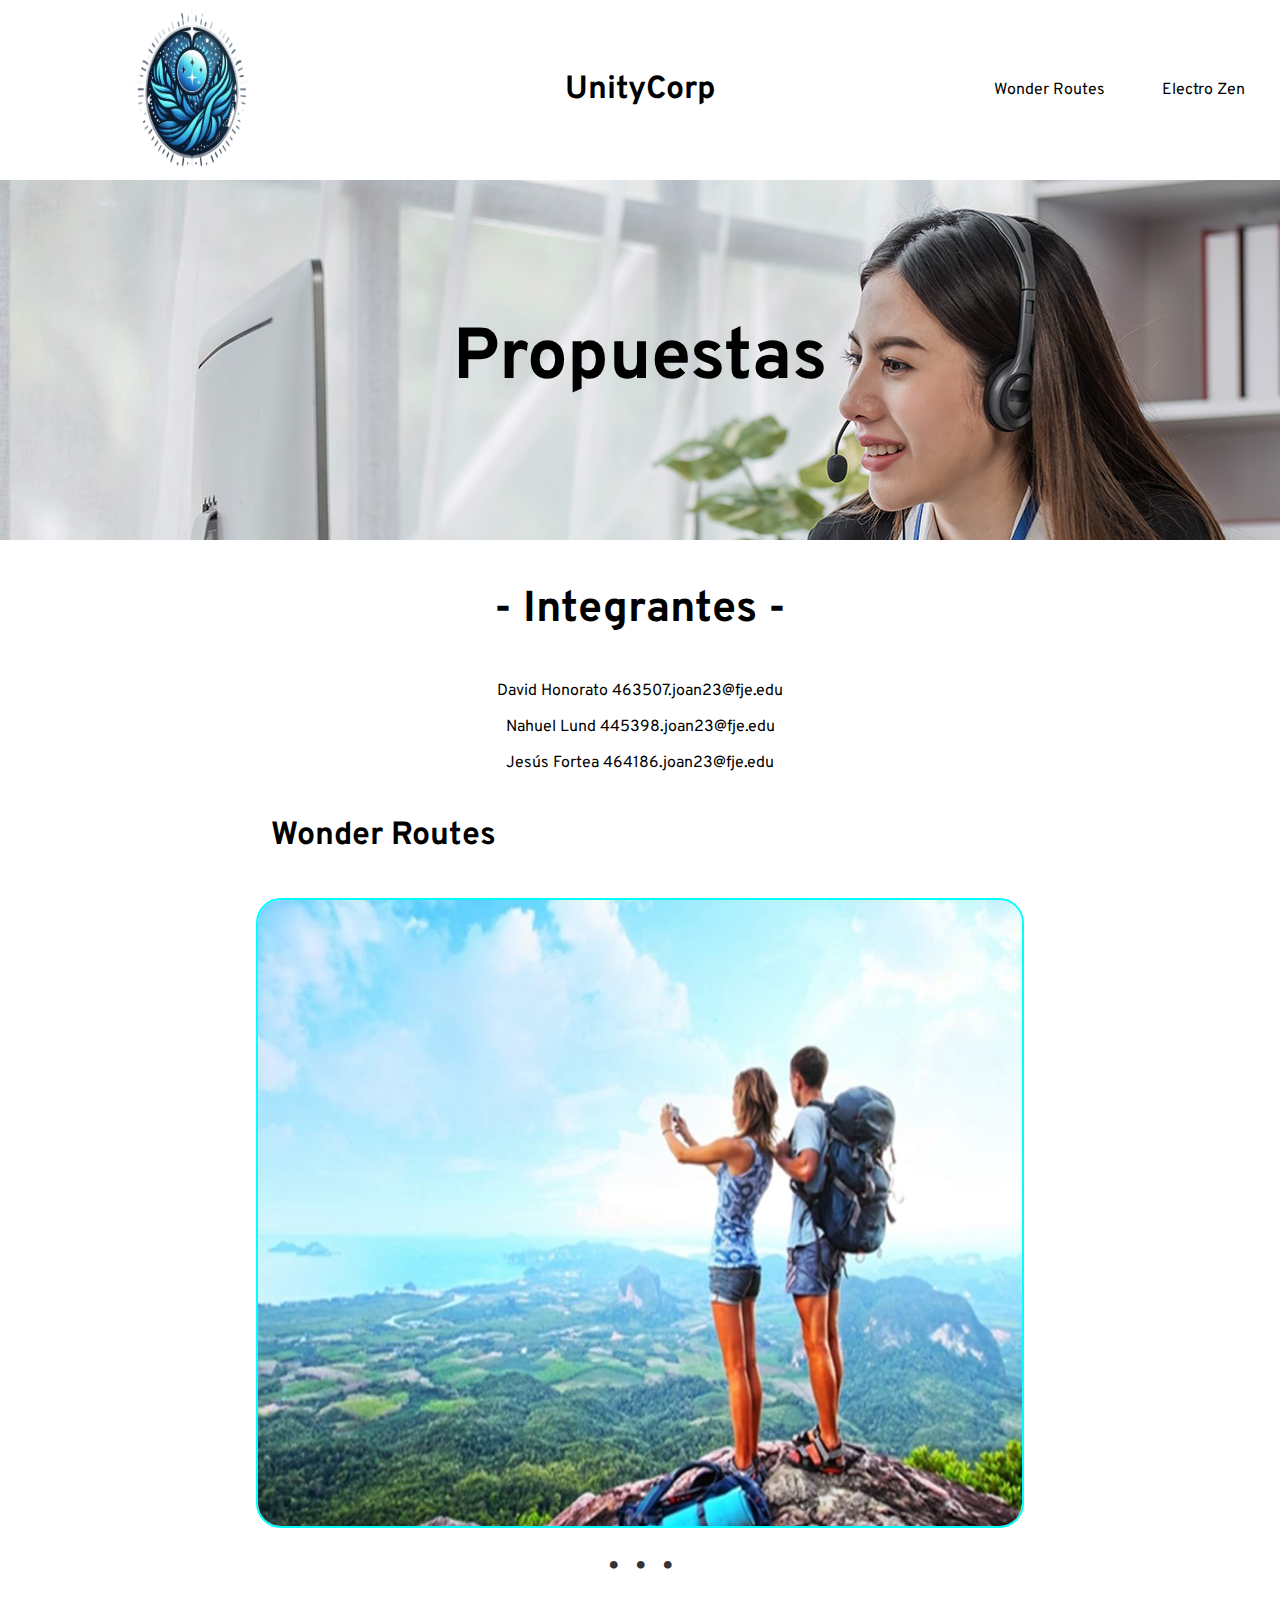
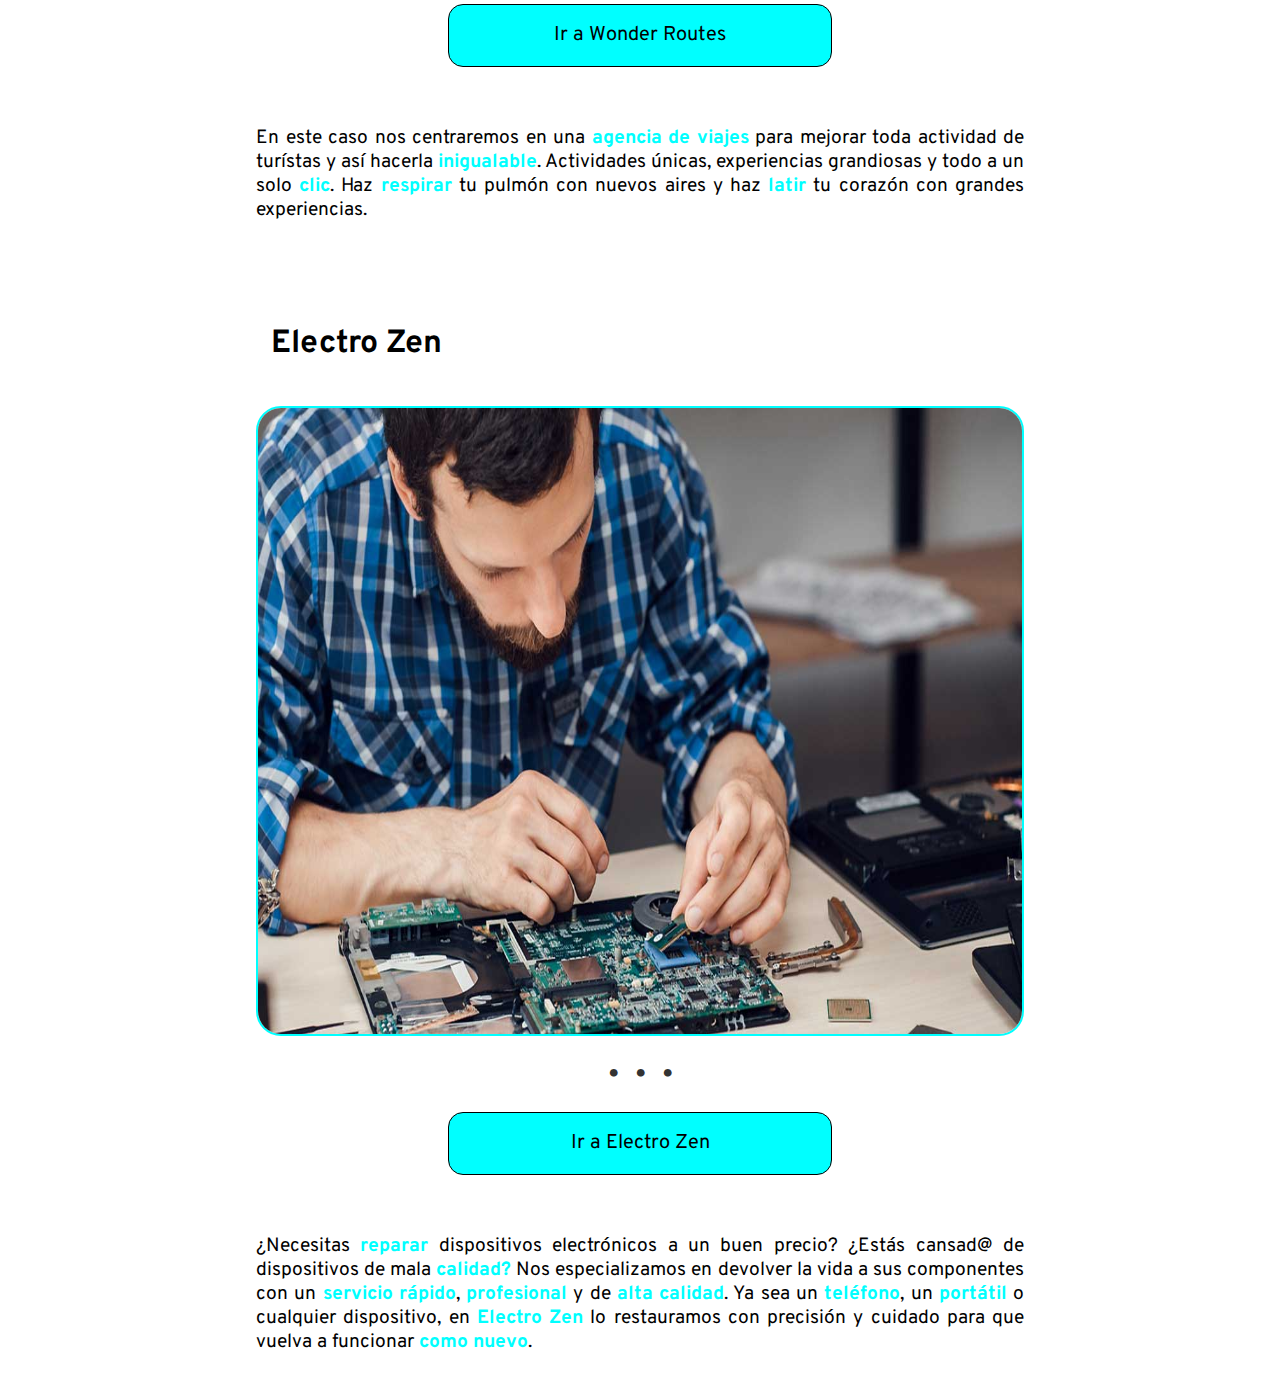
<file: index.html>
<!DOCTYPE html>
<html lang="en">
<head>
    <meta charset="UTF-8">
    <meta name="viewport" content="width=device-width, initial-scale=1.0">
    <title>Introducción</title>
    <link rel="stylesheet" href="./stylesheets/style_intro.css">
    <link rel="icon" href="./img/icon_uc.ico">
</head>
<body>
    <nav>

            <!-- Logo de la empresa -->
            <section id="nav_image">


                <img src="./img/icon_uc.png" alt="No se ha podido cargar la imagen">

            </section>

            <!-- Título empresa -->
            <section id="nav_title">

                <h1>UnityCorp</h1>
                <p id="nav_h1_desc">+34 752 42 99 21</p>
            
            </section>

            <!-- Opciones de navbar -->
            <section id="nav_cases">

                <!-- Caso 1 -->
                <a href="./cases/wonder_routes.html">

                    <p>Wonder Routes</p>

                </a>

                <!-- Caso 2 -->
                <a href="./cases/electro_zen.html">

                    <p>Electro Zen</p>

                </a>

            </section>



    </nav>


    <!-- Encabezado -->
    <header>

        <h2>Propuestas</h2>

    </header>



    <!-- Contenido principal -->
    <main>

        <aside></aside>

        <section>

            <article>
                
                <h3>- Integrantes -</h3>

                <section>
                    <p>David Honorato 463507.joan23@fje.edu</p>
                    <p>Nahuel Lund    445398.joan23@fje.edu</p>
                    <p>Jesús Fortea   464186.joan23@fje.edu</p>
                </section>
                

            </article>

            <article>

                <a href="./cases/wonder_routes.html"><h4>Wonder Routes</h4></a>

                <!-- Slider -->

                <div class="wrapper">
                    <input type="radio" name="slider" id="slide1" checked>
                    <input type="radio" name="slider" id="slide2">
                    <input type="radio" name="slider" id="slide3">
            
                    <div class="slider">
                        <div class="slide"><img src="./img/slider_images/wr_1.png" alt="Slide 1"></div>
                        <div class="slide"><img src="./img/slider_images/wr_2.jpg" alt="Slide 2"></div>
                        <div class="slide"><img src="./img/slider_images/wr_3.jpg" alt="Slide 3"></div>
                    </div>
                    
                </div>

                <div class="slider-controler">
                    <label for="slide1">&bullet;</label>
                    <label for="slide2">&bullet;</label>
                    <label for="slide3">&bullet;</label>
                </div>
                <!-- <a href="./cases/wonder_routes.html"><img src="./img/image_wr_agency.png" alt="No se ha podido cargar la imagen"></a> -->

                <button>
                    <a href="./cases/wonder_routes.html">Ir a Wonder Routes </a>
                </button>

                <br><br><br>

                <p>En este caso nos centraremos en una <b>agencia de viajes</b> para mejorar toda actividad de turístas y así hacerla <b>inigualable</b>. Actividades únicas, experiencias grandiosas y todo a un solo <b>clic</b>. Haz <b>respirar</b> tu pulmón con nuevos aires y haz <b>latir</b> tu corazón con grandes experiencias.</p>
                <br>

            </article>

            <article>

                <br>
                <a href="./cases/electro_zen.html"><h4>Electro Zen</h4></a>

                <!-- Slider -->

                <div class="wrapper">
                    <input type="radio" name="slider" id="slide1" checked>
                    <input type="radio" name="slider" id="slide2">
                    <input type="radio" name="slider" id="slide3">
            
                    <div class="slider">
                        <div class="slide"><img src="./img/slider_images/ez_1.jpg" alt="Slide 1"></div>
                        <div class="slide"><img src="./img/slider_images/ez_2.jpg" alt="Slide 2"></div>
                        <div class="slide"><img src="./img/slider_images/ez_3.jpg" alt="Slide 3"></div>
                    </div>
                    
                </div>

                <div class="slider-controler">
                    <label for="slide1">&bullet;</label>
                    <label for="slide2">&bullet;</label>
                    <label for="slide3">&bullet;</label>
                </div>
                <button>
                    <a href="./cases/electro_zen.html">Ir a Electro Zen </a>
                </button>

                <!-- <a href="./cases/electro_zen.html"><img src="./img/image_ez.png" alt="No se ha podido cargar la imagen"></a> -->

                <br><br><br>

                <p>¿Necesitas <b>reparar</b> dispositivos electrónicos a un buen precio? ¿Estás cansad@ de dispositivos de mala <b>calidad?</b> Nos especializamos en devolver la vida a sus componentes con un <b>servicio rápido</b>, <b>profesional</b> y de <b>alta calidad</b>. Ya sea un <b>teléfono</b>, un <b>portátil</b> o cualquier dispositivo, en <b>Electro Zen</b> lo restauramos con precisión y cuidado para que vuelva a funcionar <b>como nuevo</b>. </p>

                <br>
            </article>

        </section>

        <aside></aside>


    </main>

</body>
</html>
</file>
<file: stylesheets/style_intro.css>
@import url('https://fonts.googleapis.com/css2?family=Overpass:ital,wght@0,100..900;1,100..900&display=swap');


/* Fuente principal */
* {
    font-family: "Overpass", serif;
    font-optical-sizing: auto;
    font-weight: weight;
    font-style: normal;

    box-sizing: border-box;
}

body {

    margin: 0%;

}

/* Negrita de la página */

b {

    color: aqua;

}


/* Encabezado navbar */
nav {

    width: 100%;
    height: 20vh;
    display: flex;

}


/* Aplicamos el ancho de la imagen un 50% */
#nav_image > img {

    width: 30%;
    height: 92%;
    margin-top: 1%;

}

/* #nav_image > img:hover {

    width: 35%;
    transition: all 0.5s ease;


} */


/* Imagen del encabezado */
#nav_image {

    width: 30%;
    text-align: center;

}


/* Contenedor de las opciones de los encabezados */
#nav_cases{

    width:30%;
    justify-content: end;
    display: flex;
    align-items: center;

}

#nav_cases > a {

    width: 30%;
    margin: 5%;
    text-align: center;
    border-radius: 10px;
    text-decoration: none;
    color: black;
    background-color: white;
    transition: all 0.5s ease;

}

#nav_cases > a:hover{

    background-color: black;
    color: white;
    transition: all 0.5s ease;
    cursor: pointer;
    width: 40%;
    border-radius: 10px;

}

/* Título encabezado */

h1{

    font-size: 200%;

}

#nav_title:hover > h1{

    transition: all 1s ease;
    font-size: 270%;

}

#nav_title:hover > p{

    transition-delay: all 5s ease;
    transition: all 0.5s ease;
    visibility: visible;
    transform: translateY(10px);

}


/* Contenedor del título */
#nav_title{

    width: 40%; 
    text-align: center;
    align-content: center;
}

/* Enlace del título */

#nav_title{

    text-decoration: none;
    color: black;

}


/* Contacto del navbar */
#nav_h1_desc{

    visibility: hidden;
    position: absolute;
    top: 10%;
    left: 45.5%;

}


/* Encabezado de la página */
header {

    width: 100%;
    color: black;
    background-image: url(../img/header_image.png);
    height: 40vh;
    align-content: center;
    text-align: center;
    font-size: 300%;

}

/* Espaciado de los lados */
aside {

    padding: 10%;

}

/* Contenedor del contenido principal */
main {

    width: 100%;
    display: flex;

}


main > section {

    width: 60%;

}

/* Artículos */

article {

    text-align: center;

}

article > p {

    font-size: 120%;
    text-align: justify;

}

article > ul{

    text-align: start;
    justify-content: center;

}

/* Título de los artículos */

h3 {

    font-size: 270%;
    transition: all 0.5s ease;

}

/* Botón */

button{

    width: 50%;
    margin-left: 25%;
    margin-right: 25%;
    margin-top: 2%;
    height: 7vh;
    background-color: aqua;
    border: 1px solid black;
    border-radius: 15px;

}

button > a{

    text-decoration: none;
    color: black;
    font-size: 150%;

}

button:hover > a{

    color: white;

}

button:hover{

    background-color: rgb(7, 82, 82);

}

/* Título de los casos */

a {

    text-decoration: none;
    color: black;

}

h4 {

    font-size: 200%;
    text-align: start;
    margin-left: 2%;

}


/* Zona de slides */

.wrapper { max-width: 100%; margin: 20px auto; overflow: hidden; position: relative; border: 2px solid aqua; border-radius: 25px; height: 70vh;}
.slider { display: flex; transition: transform 1s ease; }
input[type="radio"] { display: none; }
.slide { min-width: 100%; overflow: hidden; position: relative; }
.slide img { width: 100%; vertical-align: top; height: 80vh;}
.caption { position: absolute; bottom: 20px; left: 20px; color: white; font-size: 2rem; text-shadow: 2px 2px 4px rgba(0,0,0,0.7); }

/* Controladores del slider */
.slider-controler { text-align: center; margin-top: 10px; }
.slider-controler label { font-size: 2rem; color: #333; cursor: pointer; margin: 0 5px; }
#slide1:checked ~ .slider { transform: translateX(0%); }
#slide2:checked ~ .slider { transform: translateX(-100%); }
#slide3:checked ~ .slider { transform: translateX(-200%); }

/* Estilo para el punto activo */
.slider-controler label.active { color: #007bff; }
</file>
